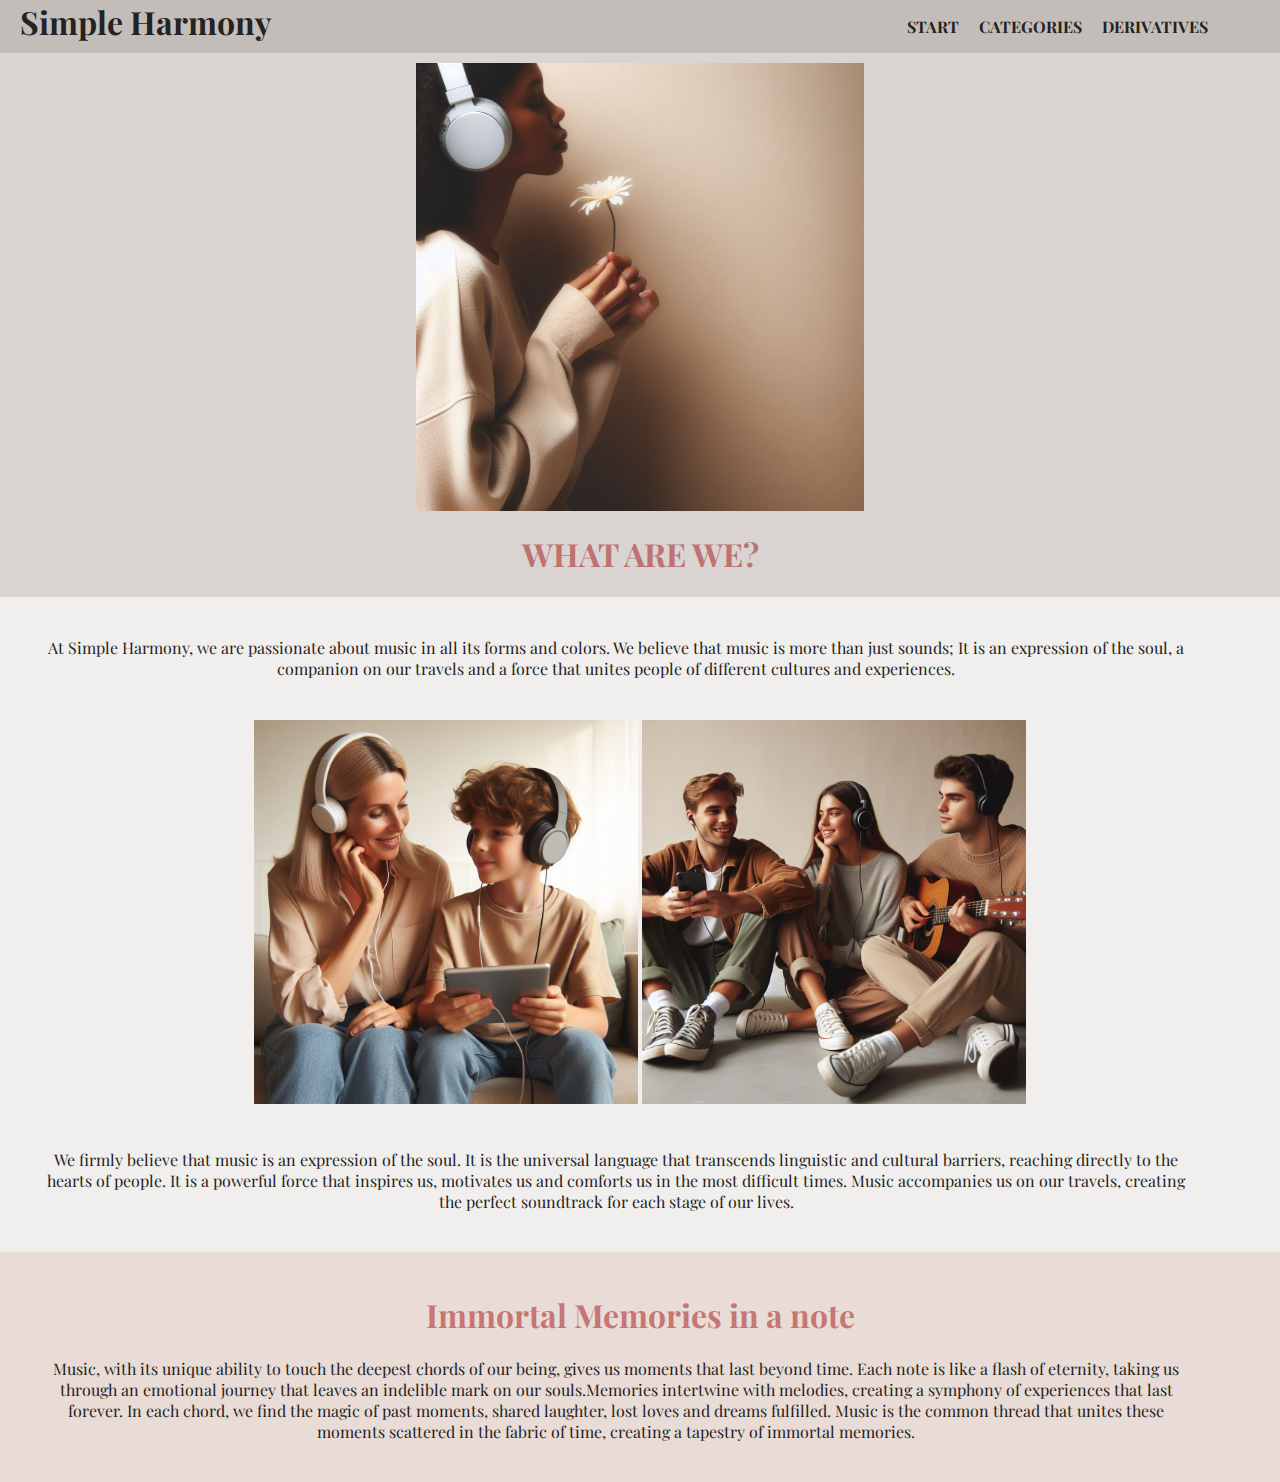
<file: index.html>
<!DOCTYPE html>
<html lang="en">
<head>
    <meta charset="UTF-8">
    <meta name="viewport" content="width=device-width, initial-scale=1.0">
    <title>Simple Harmony</title>
    <link rel="stylesheet" href="index.css">
</head>
<body>
    <header>
        <div id="Homepage">
            <h1>Simple Harmony</h1>
            <ul>
                <li><b><a href="index.html">START</a></b></li>
                <li><b><a href="carrito.html">CATEGORIES</a></b></li>
                <li><b><a href="moda.html">DERIVATIVES</a></b></li>
            </ul>
        </div>
    </header>
    <div class="ContainerImages">
        <img src="./assets/images/FondoMusica.jpg" id="FondoMusica">
    </div>

    <div class="TitleFirst">
        <h1>WHAT ARE WE?</h1>
    </div>

    <div class="ContainerMain">
    <div class="SecondContainer">
        <p>At Simple Harmony, we are passionate about music in all its forms and colors. We believe that music is more than just sounds; It is an expression of the soul, a companion on our travels and a force that unites people of different cultures and experiences.</p>
        <br>
        <div class="SecondImage">
            <img src="./assets/images/ImagenMusicaH.jpg">
            <img src="./assets/images/MusicaImagen.jpg">
        </div>
        <br>
        <p>We firmly believe that music is an expression of the soul. It is the universal language that transcends linguistic and cultural barriers, reaching directly to the hearts of people. It is a powerful force that inspires us, motivates us and comforts us in the most difficult times. Music accompanies us on our travels, creating the perfect soundtrack for each stage of our lives.</p>
    </div>

    <div class="ThirdContainer">
        <h1>Immortal Memories in a note</h1>
        <p>Music, with its unique ability to touch the deepest chords of our being, gives us moments that last beyond time. Each note is like a flash of eternity, taking us through an emotional journey that leaves an indelible mark on our souls.Memories intertwine with melodies, creating a symphony of experiences that last forever. In each chord, we find the magic of past moments, shared laughter, lost loves and dreams fulfilled. Music is the common thread that unites these moments scattered in the fabric of time, creating a tapestry of immortal memories.
        </p>
    </div>

</div>
</body>
</html>
</file>
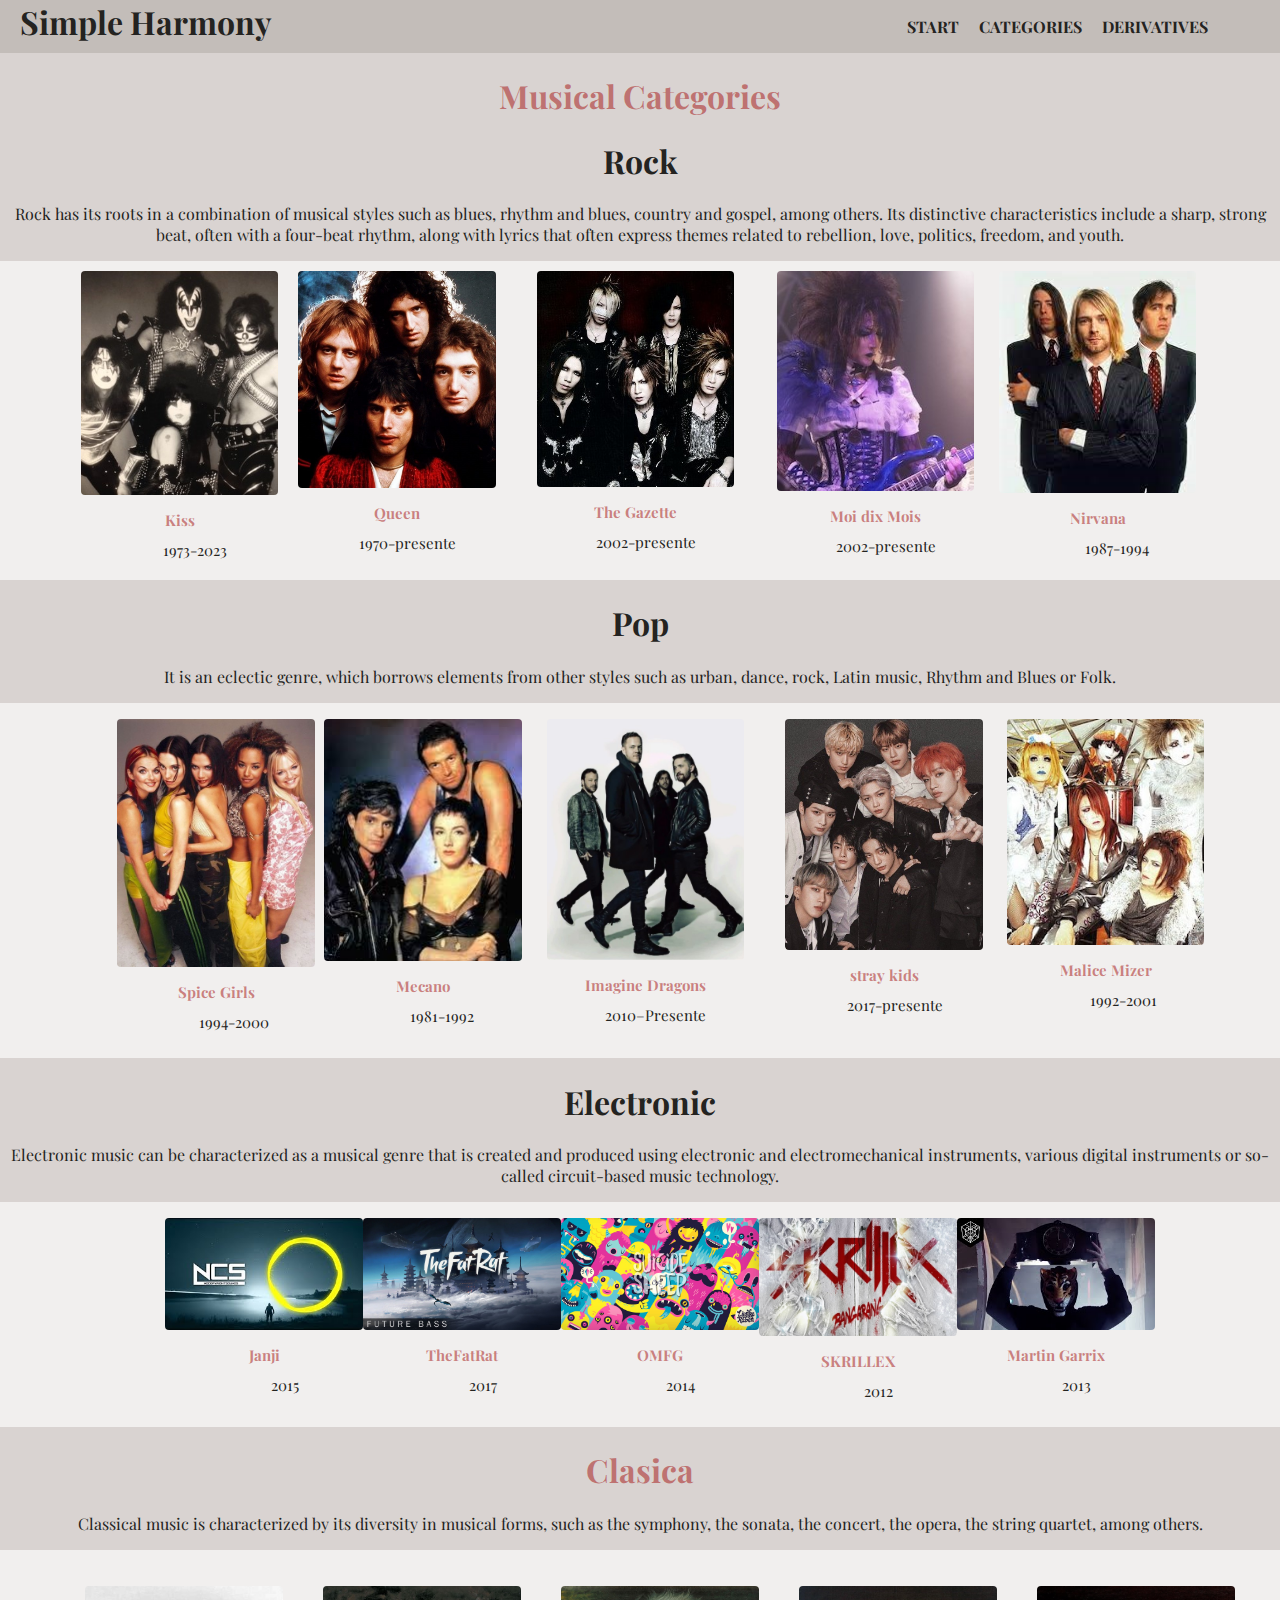
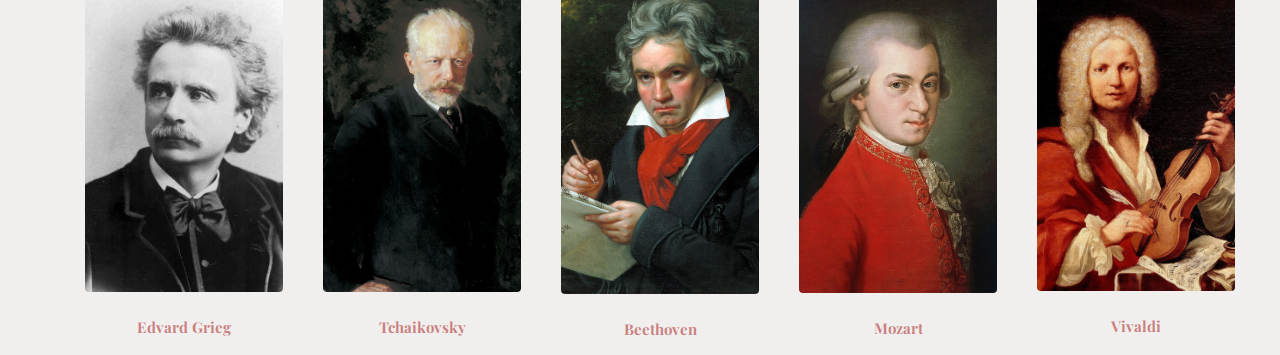
<file: carrito.html>
<!DOCTYPE html>
<html lang="en">
<head>
    <meta charset="UTF-8">
    <meta name="viewport" content="width=device-width, initial-scale=1.0">
    <title>Simple Harmony</title>
    <link rel="stylesheet" href="carrito.css">
</head>
<body>
    <header>
        <div id="Homepage">
            <h1>Simple Harmony</h1>
            <ul>
                <li><b><a href="index.html">START</a></b></li>
                <li><b><a href="carrito.html">CATEGORIES</a></b></li>
                <li><b><a href="moda.html">DERIVATIVES</a></b></li>
            </ul>
        </div>
    </header>

    <div class="TitleKids">
        <h1>Musical Categories</h1>
    </div>

            <h1>Rock</h1>
        <p>Rock has its roots in a combination of musical styles such as blues, rhythm and blues, country and gospel, among others. Its distinctive characteristics include a sharp, strong beat, often with a four-beat rhythm, along with lyrics that often express themes related to rebellion, love, politics, freedom, and youth.</p>

        <div class="MainContainerGirls">
            <ul id="listProductsGirls">
                <li class="FirstProductGirl">
                    <a href="https://www.youtube.com/watch?v=ZhIsAZO5gl0" target="_blank">
                        <img src="./assets/images/Kiss.jpg" alt="Kiss">
                    </a>
                    <br>
                    <b>Kiss</b>
                    <p>1973-2023</p>
                </li>
    
                <li class="SecondProductGirl">
                    <a href="https://www.youtube.com/watch?v=fJ9rUzIMcZQ" target="_blank">
                        <img src="./assets/images/Queen.jpg">
                    </a>
                    <br>
                    <b>Queen</b>
                    <p>1970-presente</p>
                </li>
    
                <li class="ThirdProductGirl">
                    <a href="https://www.youtube.com/watch?v=Yjuh0a1fVgM" target="_blank">
                        <img src="./assets/images/TheGazette.jpg">
                    </a>
                
                <br>
                <b>The Gazette</b>
                <p>	2002-presente</p>
                </li>
    
                <li class="FourthProductGirl">
                    <a href="https://www.youtube.com/watch?v=kP7Jk_Mbb0I" target="_blank">
                <img src="./assets/images/MoiDixMois.jpg"></a>
                <br>
                <b>Moi dix Mois</b>
                <p>2002-presente</p>
                </li>
    
                <li class="FiftyProductGirl">
                    <a href="https://www.youtube.com/watch?v=hTWKbfoikeg" target="_blank">
                <img src="./assets/images/Nirvana.jpg"></a>
                <br>
                <b>Nirvana</b>
                <p>1987-1994</p>
                </li>
        </ul>
    </div>
    

        <h1>Pop</h1>
    <p>It is an eclectic genre, which borrows elements from other styles such as urban, dance, rock, Latin music, Rhythm and Blues or Folk.</p>

    <div class="MainContainerBoys">
        <ul id="listProductsBoys">
            <li class="FirstProductBoy">
                <a href="https://www.youtube.com/watch?v=gJLIiF15wjQ" target="_blank">
                <img src="./assets/images/SpiceGirls.jpg"></a>
                <br>
                <b>Spice Girls</b>
                <p>1994-2000</p>
            </li>

            <li class="SecondProductBoy">
                <a href="https://www.youtube.com/watch?v=OwGG5fX7bxY" target="_blank">
                <img src="./assets/images/Mecano.jpg"></a>
                <br>
                <b>Mecano</b>
                <p>1981-1992</p>
            </li>

            <li class="ThirdProductBoy">
                <a href="https://www.youtube.com/watch?v=hhSA9H9Iaqw" target="_blank">
                <img src="./assets/images/ImagineDragons.jpg"></a>
                <br>
                <b>Imagine Dragons</b>
                <p>2010–Presente</p>
            </li>

            <li class="FourthProductBoy">
                <a href="https://www.youtube.com/watch?v=JqwPCzJnYyY" target="_blank">
                <img src="./assets/images/straykids.jpg"></a>
                <br>
                <b>stray kids</b>
                <p>2017-presente</p>
            </li>

            <li class="FiftyProductBoy">
                <a href="https://www.youtube.com/watch?v=z0pn0M1VIYI" target="_blank">
                <img src="./assets/images/MaliceMizer.jpg"></a>
                <br>
                <b>Malice Mizer</b>
                <p>1992-2001</p>
            </li>
        </ul>
    </div>

        <h1>Electronic</h1>
    <p>Electronic music can be characterized as a musical genre that is created and produced using electronic and electromechanical instruments, various digital instruments or so-called circuit-based music technology.</p>

    <div class="MainContainerFemenine">
        <ul id="listProductsFemenine">
            <li class="FirstProductFemenine">
                <a href="https://www.youtube.com/watch?v=3nQNiWdeH2Q" target="_blank">
                <img src="./assets/images/HeroesTonight.jpg"></a>
                <br>
                <b>Janji</b>
                <p>2015</p>
            </li>

            <li class="SecondProductFemenine">
                <a href="https://www.youtube.com/watch?v=cMg8KaMdDYo" target="_blank">
                <img src="./assets/images/FlyAway.jpg"></a>
                <br>
                <b>TheFatRat</b>
                <p>2017</p>
            </li>

            <li class="ThirdProductFemenine">
                <a href="https://www.youtube.com/watch?v=ih2xubMaZWI&t=134s" target="_blank">
                <img src="./assets/images/Hello.jpg"></a>
                <br>
                <b>OMFG</b>
                <p>2014</p>
            </li>

            <li class="FourthProductFemenine">
                <a href="https://www.youtube.com/watch?v=YJVmu6yttiw" target="_blank">
                <img src="./assets/images/Bangarang.jpg"></a>
                <br>
                <b>SKRILLEX</b>
                <p>2012</p>
            </li>

            <li class="FiftyProductFemenine">
                <a href="https://www.youtube.com/watch?v=gCYcHz2k5x0" target="_blank">
                <img src="./assets/images/Animals.jpg"></a>
                <br>
                <b>Martin Garrix</b>
                <p>2013</p>
            </li>
        </ul>
       </div> 

       <div class="TitleContainerMasculine">
        <h1>Clasica</h1>
        <p>Classical music is characterized by its diversity in musical forms, such as the symphony, the sonata, the concert, the opera, the string quartet, among others.</p>
    </div>

    <div class="MainContainerMasculine">
        <ul id="listProductsMasculine">
            <li class="FirstProductMasculine">
                <a href="https://www.youtube.com/watch?v=-rh8gMvzPw0" target="_blank">
                <img src="./assets/images/EdvardGrieg.jpg"></a>
                <br>
                <b>Edvard Grieg</b>
            </li>

            <li class="SecondProductMasculine">
                <a href="https://www.youtube.com/watch?v=9cNQFB0TDfY" target="_blank">
                <img src="./assets/images/Tchaikovsky.jpg"></a>
                <br>
                <b>Tchaikovsky</b>
            </li>

            <li class="ThirdProductMasculine">
                <a href="https://www.youtube.com/watch?v=4Tr0otuiQuU" target="_blank">
                <img src="./assets/images/Beethoven.jpg"></a>
                <br>
                <b>Beethoven</b>
            </li>

            <li class="FourthProductMasculine">
                <a href="https://www.youtube.com/watch?v=9E6b3swbnWg" target="_blank">
                <img src="./assets/images/Mozart.jpg"></a>
                <br>
                <b>Mozart</b>
            </li>

            <li class="FiftyProductMasculine">
                <a href="https://www.youtube.com/watch?v=ZPdk5GaIDjo" target="_blank">
                <img src="./assets/images/Vivaldi.jpg"></a>
                <br>
                <b>Vivaldi</b>
            </li>
        </ul>
       </div> 

</body>
</html>
</file>
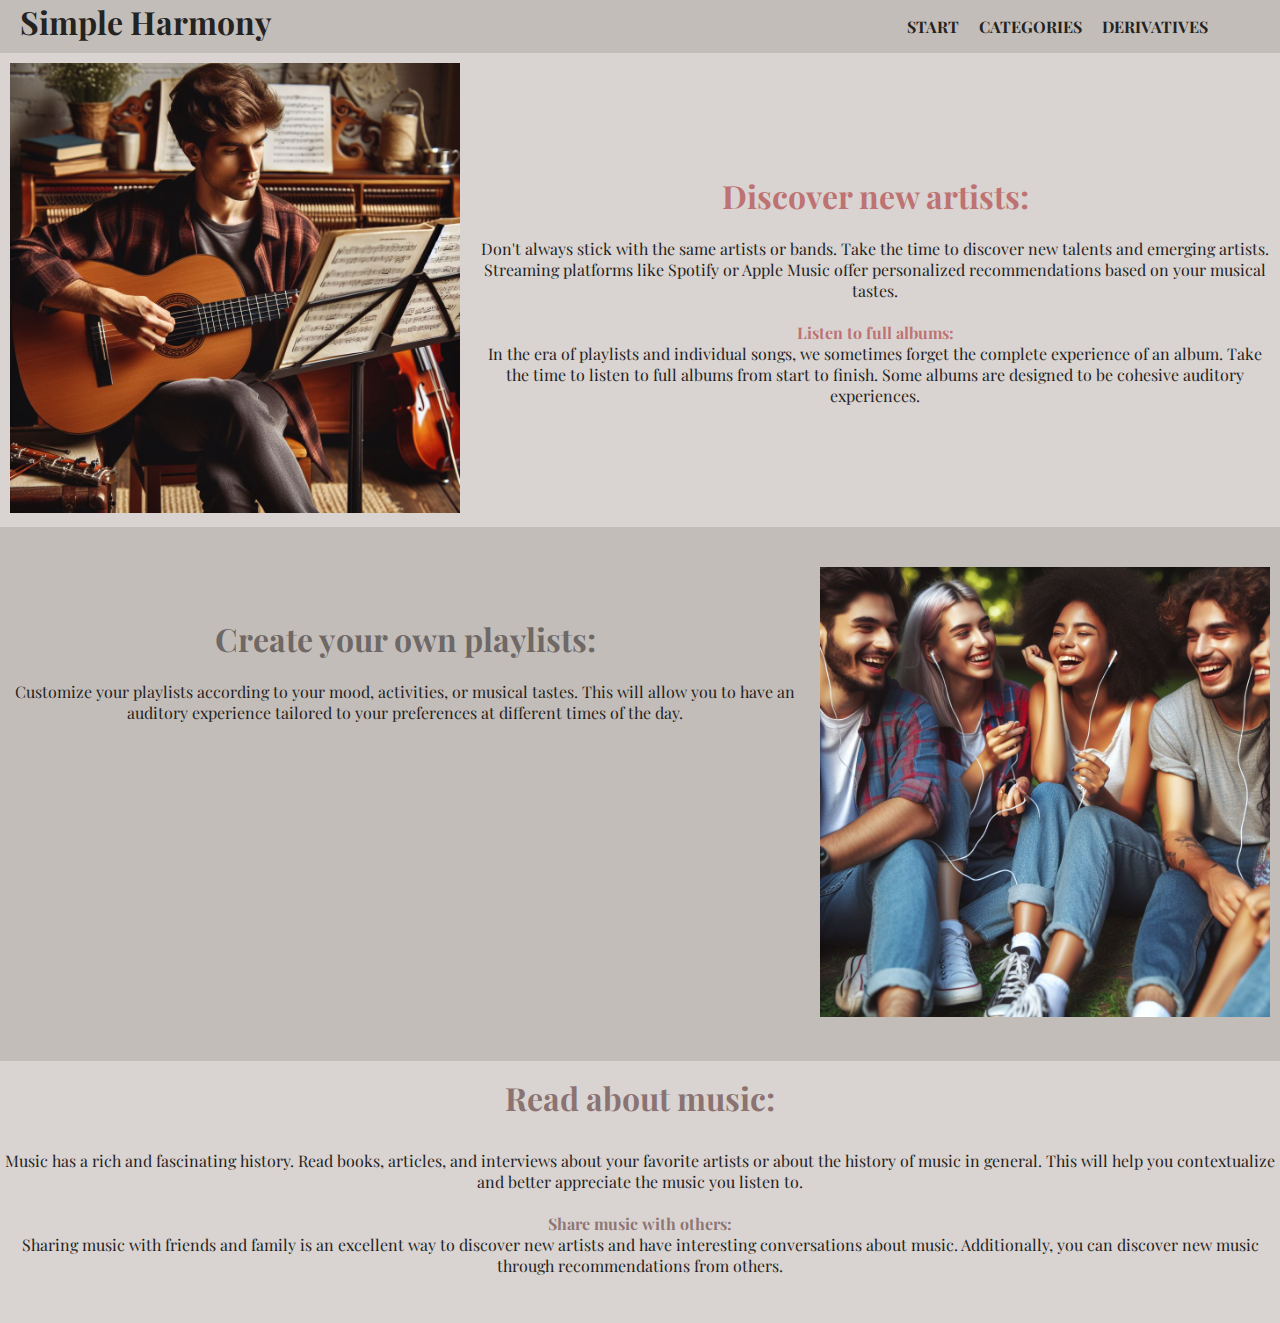
<file: moda.html>
<!DOCTYPE html>
<html lang="en">
<head>
    <meta charset="UTF-8">
    <meta name="viewport" content="width=device-width, initial-scale=1.0">
    <title>Simple Harmony</title>
    <link rel="stylesheet" href="moda.css">
</head>
<body>
    <header>
        <div id="Homepage">
            <h1>Simple Harmony</h1>
                <ul>
                    <li><b><a href="index.html">START</a></b></li>
                    <li><b><a href="carrito.html">CATEGORIES</a></b></li>
                    <li><b><a href="moda.html">DERIVATIVES</a></b></li>
                </ul>
        </div>
    </header>
    <div class="FatherContainer">
        
        <div class="ContainerImages">
            <img src="./assets/images/img2.jpg" id="imageMain">
        </div>

    <div class="MainText">
        <h1>Discover new artists:</h1>
        <br>
        <p>Don't always stick with the same artists or bands. Take the time to discover new talents and emerging artists. Streaming platforms like Spotify or Apple Music offer personalized recommendations based on your musical tastes.</p>
        <br>
        <b>Listen to full albums:</b>
        <p>In the era of playlists and individual songs, we sometimes forget the complete experience of an album. Take the time to listen to full albums from start to finish. Some albums are designed to be cohesive auditory experiences.</p>
      </div>
    </div>

    <div class="SecondaryContainer">
    <div class="SecondText">
        <h1>Create your own playlists:</h1>
        <br>
        <p>Customize your playlists according to your mood, activities, or musical tastes. This will allow you to have an auditory experience tailored to your preferences at different times of the day.</p>
        </div>

    <div class="SecondContainerImage">
        <img src="./assets/images/img1.jpg" id="imageSecond">
        </div>
</div>

    <div class="TextContainer">
        <h1>Read about music:</h1>
    <br>
    <p>Music has a rich and fascinating history. Read books, articles, and interviews about your favorite artists or about the history of music in general. This will help you contextualize and better appreciate the music you listen to.</p>
    <br>
    <b>Share music with others:</b>
    <p>Sharing music with friends and family is an excellent way to discover new artists and have interesting conversations about music. Additionally, you can discover new music through recommendations from others.</p>
    <br>
    <br>
        </div>
    </div>
</body>
</html>
</file>
<file: index.css>
@import url('https://fonts.googleapis.com/css2?family=Playfair+Display&display=swap');
@import url('https://fonts.googleapis.com/css2?family=Playfair+Display:wght@400;800&display=swap');

body {
    font-family: 'Playfair Display', serif;
    text-align: center;
    width: 100%;
    background-color: #d9d3d1;
    color: #242321;
    margin: auto;
  }

#Homepage{
    display: flex;
    width: 100%;
    background-color: #c3bdb9;
}
#Homepage h1 {
    margin: 0 20px; /* Eliminé el margen superior e inferior del h1 para que se vea mejor */
}

#Homepage ul {
    list-style: none;
    display: flex;
    justify-content: flex-end; /* Alinea los elementos de la lista a la derecha */
    width: 70%;
}

#Homepage ul li {
    margin-right: 20px; /* Añadí un margen entre los elementos de la lista para separarlos */
}

#Homepage a {
    text-decoration: none;
    color: #242321;
}

#Homepage a:hover {
    color: #46433e;
}

#Homepage .icon img {
    width: 20px; /* Ajusta el tamaño de la imagen del carrito según tus necesidades */
}

.ContainerImages {
    width: 100%;
    margin: 10px auto; /* auto en los lados izquierdo y derecho */
    display: flex;
    justify-content: center;
    align-items: center;
}


.ContainerImages img {
    width: 35%; /* Para hacer que la imagen ocupe todo el espacio horizontal del contenedor */
    display: block; /* Elimina el espacio extra que podría aparecer debajo de la imagen */
    justify-content: center;
    align-items: center;
}

.TitleFirst{
    color: rgba(164, 18, 18, 0.525);
    width: 100%;
}
.TitleFirst img{
    width: 20px;
    margin: 0 10px;
}

.SecondContainer {
    background-color: #f1efee;
    width: 100%;
    justify-content: center;
    margin: 0;
    padding: 20px 0;
}

.SecondImage img {
    width: 30%;
}

.SecondContainer p {
    margin: 0;
    flex-direction: column;
    width: 90%;
    justify-content: center;
    align-items: center;
    margin: 20px 40px;
}

.ThirdContainer {
   background-color: rgba(255, 230, 217, 0.429);
    width: 100%;
    justify-content: center;
    margin: 0;
    padding: 20px 0;
}
.ThirdContainer h1{
    color: rgba(164, 18, 18, 0.525);
}
.ThirdContainer h1 img{
    width: 20px;
    margin: 10px;
}
.ThirdContainer img {
    width: 30%;
    margin: 10px;
}

.ThirdContainer p {
    margin: 0;
    flex-direction: column;
    width: 90%;
    justify-content: center;
    align-items: center;
    margin: 20px 40px;
}
</file>
<file: carrito.css>
@import url('https://fonts.googleapis.com/css2?family=Playfair+Display&display=swap');
@import url('https://fonts.googleapis.com/css2?family=Playfair+Display:wght@400;800&display=swap');

body {
    font-family: 'Playfair Display', serif;
    text-align: center;
    width: 100%;
    background-color: #d9d3d1;
    color: #242321;
    margin: auto;
  }

#Homepage{
    display: flex;
    width: 100%;
    background-color: #c3bdb9;
}
#Homepage h1 {
    margin: 0 20px; /* Eliminé el margen superior e inferior del h1 para que se vea mejor */
}

#Homepage ul {
    list-style: none;
    display: flex;
    justify-content: flex-end; /* Alinea los elementos de la lista a la derecha */
    width: 70%;
}

#Homepage ul li {
    margin-right: 20px; /* Añadí un margen entre los elementos de la lista para separarlos */
}

#Homepage a {
    text-decoration: none;
    color: #242321;
}

#Homepage a:hover {
    color: #46433e;
}

#Homepage .icon img {
    width: 20px; /* Ajusta el tamaño de la imagen del carrito según tus necesidades */
}

.TitleKids{
    width: 100%;
}

.TitleKids h1{
    color: rgba(164, 18, 18, 0.525);
    width: 100%;
}

.TitleKids img{
    width: 20px;
    margin: 10px;
}

.ContainerImagesGirls {
    width: 100%; 
    margin: 10px 0;
}

.ContainerImagesGirls img {
    width: 50vh; 
    margin: 10px 0;
}

.TitleGirls{
    display: flex;
    background-color: #f1efee;
    color: rgba(164, 18, 18, 0.525);
    width: 100%;
    justify-content: center;
    margin: 0;
}

.MainContainerGirls {
    display: flex;
    background-color: rgb(241, 239, 238);
    width: 100%;
    justify-content: center;
    margin: 0;
}
#listProductsGirls {
    display: flex;
    background-color: rgb(241, 239, 238);
    width: 100%;
    justify-content: center;
    margin: 0;
    padding: 10px 0;
}
.FirstProductGirl {
    background-color: #f1efee;
}

.FirstProductGirl img:hover {
    transform: scale(1.5); /* Cambia el valor según la escala que desees */
    transition: transform 0.3s ease; /* Agrega una transición suave */
}

.FirstProductGirl img {
    max-width: 22vh;
    border-radius: 4px;
    margin-bottom: 10px;
    transition: transform 0.3s ease; /* Agrega la misma transición a la imagen sin hover */
}

.FirstProductGirl b {
    margin: 10px auto;
    font-size: 15px;
    color: rgba(164, 18, 18, 0.525);
    font-family: 'Playfair Display', serif;
}
.FirstProductGirl p {
    margin: 10px 65px;
    font-size: 15px;
    color: #242321;
    font-family: 'Playfair Display', serif;
    width: 50%;
}
.FirstProductGirl Button {
    margin: 10px 50px;
    font-size: 12px;
    color: #242321;
    font-family: 'Playfair Display', serif;
    width: 50%;
}
.FirstProductGirl button{
    border-radius: 10px;
    background-color: rgba(175, 102, 102, 0.234);
    padding: 10px;
    border: rgba(175, 102, 102, 0.234);
}

.FirstProductGirl button:hover{
    background-color: rgba(89, 24, 24, 0.234);
}

.SecondProductGirl {
    background-color: #f1efee;
}

.SecondProductGirl img:hover {
    transform: scale(1.5); /* Cambia el valor según la escala que desees */
    transition: transform 0.3s ease; /* Agrega una transición suave */
}

.SecondProductGirl img {
    max-width: 22vh;
    border-radius: 4px;
    margin-bottom: 10px;
    transition: transform 0.3s ease; /* Agrega la misma transición a la imagen sin hover */
}

.SecondProductGirl b {
    margin: 10px auto;
    font-size: 15px;
    color: rgba(164, 18, 18, 0.525);
    font-family: 'Playfair Display', serif;
}
.SecondProductGirl p {
    margin: 10px 70px;
    font-size: 15px;
    color: #242321;
    font-family: 'Playfair Display', serif;
    width: 50%;
}
.SecondProductGirl Button {
    margin: 10px 50px;
    font-size: 12px;
    color: #242321;
    font-family: 'Playfair Display', serif;
    width: 50%;
}
.SecondProductGirl button{
    border-radius: 10px;
    background-color: rgba(175, 102, 102, 0.234);
    padding: 10px;
    border: rgba(175, 102, 102, 0.234);
}

.SecondProductGirl button:hover{
    background-color: rgba(89, 24, 24, 0.234);
}
      
.ThirdProductGirl {
    background-color: #f1efee;
}

.ThirdProductGirl img:hover {
    transform: scale(1.5); /* Cambia el valor según la escala que desees */
    transition: transform 0.3s ease; /* Agrega una transición suave */
}

.ThirdProductGirl img {
    max-width: 22vh;
    border-radius: 4px;
    margin-bottom: 10px;
    transition: transform 0.3s ease; /* Agrega la misma transición a la imagen sin hover */
}

.ThirdProductGirl b {
    margin: 10px auto;
    font-size: 15px;
    color: rgba(164, 18, 18, 0.525);
    font-family: 'Playfair Display', serif;
}
.ThirdProductGirl p {
    margin: 10px 70px;
    font-size: 15px;
    color: #242321;
    font-family: 'Playfair Display', serif;
    width: 50%;
}
.ThirdProductGirl Button {
    margin: 10px 50px;
    font-size: 12px;
    color: #242321;
    font-family: 'Playfair Display', serif;
    width: 50%;
}
.ThirdProductGirl button{
    border-radius: 10px;
    background-color: rgba(175, 102, 102, 0.234);
    padding: 10px;
    border: rgba(175, 102, 102, 0.234);
}

.ThirdProductGirl button:hover{
    background-color: rgba(89, 24, 24, 0.234);
}

.FourthProductGirl {
    background-color: #f1efee;
}

.FourthProductGirl img:hover {
    transform: scale(1.5); /* Cambia el valor según la escala que desees */
    transition: transform 0.3s ease; /* Agrega una transición suave */
}

.FourthProductGirl img {
    max-width: 22vh;
    border-radius: 4px;
    margin-bottom: 10px;
    transition: transform 0.3s ease; /* Agrega la misma transición a la imagen sin hover */
}

.FourthProductGirl b {
    margin: 10px auto;
    font-size: 15px;
    color: rgba(164, 18, 18, 0.525);
    font-family: 'Playfair Display', serif;
}
.FourthProductGirl p {
    margin: 10px 70px;
    font-size: 15px;
    color: #242321;
    font-family: 'Playfair Display', serif;
    width: 50%;
}
.FourthProductGirl Button {
    margin: 10px 50px;
    font-size: 12px;
    color: #242321;
    font-family: 'Playfair Display', serif;
    width: 55%;
}
.FourthProductGirl button{
    border-radius: 10px;
    background-color: rgba(175, 102, 102, 0.234);
    padding: 10px;
    border: rgba(175, 102, 102, 0.234);
}
.FourthProductGirl button:hover{
    background-color: rgba(89, 24, 24, 0.234);
}

.FiftyProductGirl {
    background-color: #f1efee;
}

.FiftyProductGirl img:hover {
    transform: scale(1.5); /* Cambia el valor según la escala que desees */
    transition: transform 0.3s ease; /* Agrega una transición suave */
}

.FiftyProductGirl img {
    max-width: 22vh;
    border-radius: 4px;
    margin-bottom: 10px;
    transition: transform 0.3s ease; /* Agrega la misma transición a la imagen sin hover */
}

.FiftyProductGirl b {
    font-size: 15px;
    color: rgba(164, 18, 18, 0.525);
    font-family: 'Playfair Display', serif;
}
.FiftyProductGirl p {
    margin: 10px 70px;
    font-size: 15px;
    color: #242321;
    font-family: 'Playfair Display', serif;
    width: 50%;
}
.FiftyProductGirl Button {
    margin: 10px 50px;
    font-size: 12px;
    color: #242321;
    font-family: 'Playfair Display', serif;
    width: 50%;
}
.FiftyProductGirl button{
    border-radius: 10px;
    background-color: rgba(175, 102, 102, 0.234);
    padding: 10px;
    border: rgba(175, 102, 102, 0.234);
}

.FiftyProductGirl button:hover{
    background-color: rgba(89, 24, 24, 0.234);
}


.TitleBoys{
    display: flex;
    background-color: #f1efee;
    color: rgba(164, 18, 18, 0.525);
    width: 100%;
    justify-content: center;
    margin: auto;
}

.MainContainerBoys {
    display: flex;
    background-color: rgb(241, 239, 238);
    width: 100%;
    justify-content: center;
    margin: 0;
}

#listProductsBoys {
    display: flex;
    background-color: rgb(241, 239, 238);
    width: 100%;
    justify-content: center;

}
.FirstProductBoy {
    background-color: #f1efee;
}

.FirstProductBoy img:hover {
    transform: scale(1.5); /* Cambia el valor según la escala que desees */
    transition: transform 0.3s ease; /* Agrega una transición suave */
}

.FirstProductBoy img {
    max-width: 22vh;
    border-radius: 4px;
    margin-bottom: 10px;
    transition: transform 0.3s ease; /* Agrega la misma transición a la imagen sin hover */
}

.FirstProductBoy b {
    margin: 10px auto;
    font-size: 15px;
    color: rgba(164, 18, 18, 0.525);
    font-family: 'Playfair Display', serif;
}
.FirstProductBoy p {
    margin: 10px 70px;
    font-size: 15px;
    color: #242321;
    font-family: 'Playfair Display', serif;
    width: 50%;
}
.FirstProductBoy Button {
    margin: 10px 50px;
    font-size: 12px;
    color: #242321;
    font-family: 'Playfair Display', serif;
    width: 50%;
}
.FirstProductBoy button{
    border-radius: 10px;
    background-color: rgba(175, 102, 102, 0.234);
    padding: 10px;
    border: rgba(175, 102, 102, 0.234);
}

.FirstProductBoy button:hover{
    background-color: rgba(89, 24, 24, 0.234);
}

.SecondProductBoy {
    background-color: #f1efee;
}

.SecondProductBoy img:hover {
    transform: scale(1.5); /* Cambia el valor según la escala que desees */
    transition: transform 0.3s ease; /* Agrega una transición suave */
}

.SecondProductBoy img {
    max-width: 22vh;
    border-radius: 4px;
    margin-bottom: 10px;
    transition: transform 0.3s ease; /* Agrega la misma transición a la imagen sin hover */
}

.SecondProductBoy b {
    margin: 10px auto;
    font-size: 15px;
    color: rgba(164, 18, 18, 0.525);
    font-family: 'Playfair Display', serif;
}
.SecondProductBoy p {
    margin: 10px 70px;
    font-size: 15px;
    color: #242321;
    font-family: 'Playfair Display', serif;
    width: 50%;
}
.SecondProductBoy Button {
    margin: 10px 50px;
    font-size: 12px;
    color: #242321;
    font-family: 'Playfair Display', serif;
    width: 50%;
}
.SecondProductBoy button{
    border-radius: 10px;
    background-color: rgba(175, 102, 102, 0.234);
    padding: 10px;
    border: rgba(175, 102, 102, 0.234);
}

.SecondProductBoy button:hover{
    background-color: rgba(89, 24, 24, 0.234);
}
      
.ThirdProductBoy {
    background-color: #f1efee;
}

.ThirdProductBoy img:hover {
    transform: scale(1.5); /* Cambia el valor según la escala que desees */
    transition: transform 0.3s ease; /* Agrega una transición suave */
}

.ThirdProductBoy img {
    max-width: 22vh;
    border-radius: 4px;
    margin-bottom: 10px;
    transition: transform 0.3s ease; /* Agrega la misma transición a la imagen sin hover */
}

.ThirdProductBoy b {
    margin: 10px auto;
    font-size: 15px;
    color: rgba(164, 18, 18, 0.525);
    font-family: 'Playfair Display', serif;
}
.ThirdProductBoy p {
    margin: 10px 70px;
    font-size: 15px;
    color: #242321;
    font-family: 'Playfair Display', serif;
    width: 50%;
}

.ThirdProductBoy Button {
    margin: 10px 50px;
    font-size: 12px;
    color: #242321;
    font-family: 'Playfair Display', serif;
    width: 50%;
}
.ThirdProductBoy button{
    border-radius: 10px;
    background-color: rgba(175, 102, 102, 0.234);
    padding: 10px;
    border: rgba(175, 102, 102, 0.234);
}

.ThirdProductBoy button:hover{
    background-color: rgba(89, 24, 24, 0.234);
}

.FourthProductBoy {
    background-color: #f1efee;
}

.FourthProductBoy img:hover {
    transform: scale(1.5); /* Cambia el valor según la escala que desees */
    transition: transform 0.3s ease; /* Agrega una transición suave */
}

.FourthProductBoy img {
    max-width: 22vh;
    border-radius: 4px;
    margin-bottom: 10px;
    transition: transform 0.3s ease; /* Agrega la misma transición a la imagen sin hover */
}

.FourthProductBoy b {
    margin: 10px auto;
    font-size: 15px;
    color: rgba(164, 18, 18, 0.525);
    font-family: 'Playfair Display', serif;
}
.FourthProductBoy p {
    margin: 10px 70px;
    font-size: 15px;
    color: #242321;
    font-family: 'Playfair Display', serif;
    width: 50%;
}
.FourthProductBoy Button {
    margin: 10px 50px;
    font-size: 12px;
    color: #242321;
    font-family: 'Playfair Display', serif;
    width: 55%;
}
.FourthProductBoy button{
    border-radius: 10px;
    background-color: rgba(175, 102, 102, 0.234);
    padding: 10px;
    border: rgba(175, 102, 102, 0.234);
}
.FourthProductBoy button:hover{
    background-color: rgba(89, 24, 24, 0.234);
}

.FiftyProductBoy {
    background-color: #f1efee;
}

.FiftyProductBoy img:hover {
    transform: scale(1.5); /* Cambia el valor según la escala que desees */
    transition: transform 0.3s ease; /* Agrega una transición suave */
}

.FiftyProductBoy img {
    max-width: 22vh;
    border-radius: 4px;
    margin-bottom: 10px;
    transition: transform 0.3s ease; /* Agrega la misma transición a la imagen sin hover */
}

.FiftyProductBoy b {
    font-size: 15px;
    color: rgba(164, 18, 18, 0.525);
    font-family: 'Playfair Display', serif;
}
.FiftyProductBoy p {
    margin: 10px 70px;
    font-size: 15px;
    color: #242321;
    font-family: 'Playfair Display', serif;
    width: 50%;
}
.FiftyProductBoy Button {
    margin: 10px 50px;
    font-size: 12px;
    color: #242321;
    font-family: 'Playfair Display', serif;
    width: 50%;
}
.FiftyProductBoy button{
    border-radius: 10px;
    background-color: rgba(175, 102, 102, 0.234);
    padding: 10px;
    border: rgba(175, 102, 102, 0.234);
}

.FiftyProductBoy button:hover{
    background-color: rgba(89, 24, 24, 0.234);
}


.TitleContainerFemenine h1{
    color: rgba(164, 18, 18, 0.525);
    width: 100%;
}
.TitleContainerFemenine img{
    width: 20px;
    margin: 10px;
}
.ContainerImagesFemenine {
width: 100%; 
margin: 10px 0;
}
.ContainerImagesFemenine img{
    width: 50vh; 
    margin: 10px 0;
    }

.MainContainerFemenine {
    display: flex;
    background-color: rgb(241, 239, 238);
    width: 100%;
    justify-content: center;
    margin: 0;
}
#listProductsFemenine {
    display: flex;
    background-color: rgb(241, 239, 238);
    width: 100%;
    justify-content: center;
}
.FirstProductFemenine {
    background-color: #f1efee;
}

.FirstProductFemenine img:hover {
    transform: scale(1.5); /* Cambia el valor según la escala que desees */
    transition: transform 0.3s ease; /* Agrega una transición suave */
}

.FirstProductFemenine img {
    max-width: 22vh;
    border-radius: 4px;
    margin-bottom: 10px;
    transition: transform 0.3s ease; /* Agrega la misma transición a la imagen sin hover */
}

.FirstProductFemenine b {
    margin: 10px auto;
    font-size: 15px;
    color: rgba(164, 18, 18, 0.525);
    font-family: 'Playfair Display', serif;
}
.FirstProductFemenine p {
    margin: 10px 70px;
    font-size: 15px;
    color: #242321;
    font-family: 'Playfair Display', serif;
    width: 50%;
}
.FirstProductFemenine Button {
    margin: 10px 50px;
    font-size: 12px;
    color: #242321;
    font-family: 'Playfair Display', serif;
    width: 50%;
}
.FirstProductFemenine button{
    border-radius: 10px;
    background-color: rgba(175, 102, 102, 0.234);
    padding: 10px;
    border: rgba(175, 102, 102, 0.234);
}

.FirstProductFemenine button:hover{
    background-color: rgba(89, 24, 24, 0.234);
}

.SecondProductFemenine {
    background-color: #f1efee;
}

.SecondProductFemenine img:hover {
    transform: scale(1.5); /* Cambia el valor según la escala que desees */
    transition: transform 0.3s ease; /* Agrega una transición suave */
}

.SecondProductFemenine img {
    max-width: 22vh;
    border-radius: 4px;
    margin-bottom: 10px;
    transition: transform 0.3s ease; /* Agrega la misma transición a la imagen sin hover */
}

.SecondProductFemenine b {
    margin: 10px auto;
    font-size: 15px;
    color: rgba(164, 18, 18, 0.525);
    font-family: 'Playfair Display', serif;
}
.SecondProductFemenine p {
    margin: 10px 70px;
    font-size: 15px;
    color: #242321;
    font-family: 'Playfair Display', serif;
    width: 50%;
}
.SecondProductFemenine Button {
    margin: 10px 50px;
    font-size: 12px;
    color: #242321;
    font-family: 'Playfair Display', serif;
    width: 55%;
}
.SecondProductFemenine button{
    border-radius: 10px;
    background-color: rgba(175, 102, 102, 0.234);
    padding: 10px;
    border: rgba(175, 102, 102, 0.234);
}

.SecondProductFemenine button:hover{
    background-color: rgba(89, 24, 24, 0.234);
}
      
.ThirdProductFemenine {
    background-color: #f1efee;
}

.ThirdProductFemenine img:hover {
    transform: scale(1.5); /* Cambia el valor según la escala que desees */
    transition: transform 0.3s ease; /* Agrega una transición suave */
}

.ThirdProductFemenine img {
    max-width: 22vh;
    border-radius: 4px;
    margin-bottom: 10px;
    transition: transform 0.3s ease; /* Agrega la misma transición a la imagen sin hover */
}

.ThirdProductFemenine b {
    margin: 10px auto;
    font-size: 15px;
    color: rgba(164, 18, 18, 0.525);
    font-family: 'Playfair Display', serif;
}
.ThirdProductFemenine p {
    margin: 10px 70px;
    font-size: 15px;
    color: #242321;
    font-family: 'Playfair Display', serif;
    width: 50%;
}

.ThirdProductFemenine Button {
    margin: 10px 50px;
    font-size: 12px;
    color: #242321;
    font-family: 'Playfair Display', serif;
    width: 50%;
}
.ThirdProductFemenine button{
    border-radius: 10px;
    background-color: rgba(175, 102, 102, 0.234);
    padding: 10px;
    border: rgba(175, 102, 102, 0.234);
}

.ThirdProductFemenine button:hover{
    background-color: rgba(89, 24, 24, 0.234);
}

.FourthProductFemenine {
    background-color: #f1efee;
}

.FourthProductFemenine img:hover {
    transform: scale(1.5); /* Cambia el valor según la escala que desees */
    transition: transform 0.3s ease; /* Agrega una transición suave */
}

.FourthProductFemenine img {
    max-width: 22vh;
    border-radius: 4px;
    margin-bottom: 10px;
    transition: transform 0.3s ease; /* Agrega la misma transición a la imagen sin hover */
}

.FourthProductFemenine b {
    margin: 10px auto;
    font-size: 15px;
    color: rgba(164, 18, 18, 0.525);
    font-family: 'Playfair Display', serif;
}
.FourthProductFemenine p {
    margin: 10px 70px;
    font-size: 15px;
    color: #242321;
    font-family: 'Playfair Display', serif;
    width: 50%;
}
.FourthProductFemenine Button {
    margin: 10px 50px;
    font-size: 12px;
    color: #242321;
    font-family: 'Playfair Display', serif;
    width: 50%;
}
.FourthProductFemenine button{
    border-radius: 10px;
    background-color: rgba(175, 102, 102, 0.234);
    padding: 10px;
    border: rgba(175, 102, 102, 0.234);
}
.FourthProductFemenine button:hover{
    background-color: rgba(89, 24, 24, 0.234);
}

.FiftyProductFemenine {
    background-color: #f1efee;
}

.FiftyProductFemenine img:hover {
    transform: scale(1.5); /* Cambia el valor según la escala que desees */
    transition: transform 0.3s ease; /* Agrega una transición suave */
}

.FiftyProductFemenine img {
    max-width: 22vh;
    border-radius: 4px;
    margin-bottom: 10px;
    transition: transform 0.3s ease; /* Agrega la misma transición a la imagen sin hover */
}

.FiftyProductFemenine b {
    font-size: 15px;
    color: rgba(164, 18, 18, 0.525);
    font-family: 'Playfair Display', serif;
}
.FiftyProductFemenine p {
    margin: 10px 70px;
    font-size: 15px;
    color: #242321;
    font-family: 'Playfair Display', serif;
    width: 50%;
}
.FiftyProductFemenine Button {
    margin: 10px 50px;
    font-size: 12px;
    color: #242321;
    font-family: 'Playfair Display', serif;
    width: 55%;
}
.FiftyProductFemenine button{
    border-radius: 10px;
    background-color: rgba(175, 102, 102, 0.234);
    padding: 10px;
    border: rgba(175, 102, 102, 0.234);
}

.FiftyProductFemenine button:hover{
    background-color: rgba(89, 24, 24, 0.234);
}


.TitleContainerMasculine h1{
    color: rgba(164, 18, 18, 0.525);
    width: 100%;
}
.TitleContainerMasculine img{
    width: 20px;
    margin: 10px;
}
.ContainerImagesMasculine {
width: 100%; 
margin: 10px 0;
}
.ContainerImagesMasculine img{
    width: 50vh; 
    margin: 10px 0;
    }

.MainContainerMasculine {
    display: flex;
    background-color: rgb(241, 239, 238);
    width: 100%;
    justify-content: center;
    margin: 0;
}
#listProductsMasculine {
    display: flex;
    background-color: rgb(241, 239, 238);
    width: 100%;
    justify-content: center;

}
.FirstProductMasculine {
    background-color: #f1efee;
}

.FirstProductMasculine img:hover {
    transform: scale(1.5); /* Cambia el valor según la escala que desees */
    transition: transform 0.3s ease; /* Agrega una transición suave */
}

.FirstProductMasculine img {
    max-width: 22vh;
    border-radius: 4px;
    margin-bottom: 10px;
    transition: transform 0.3s ease; /* Agrega la misma transición a la imagen sin hover */
    margin: 20px;
}

.FirstProductMasculine b {
    margin: 10px auto;
    font-size: 15px;
    color: rgba(164, 18, 18, 0.525);
    font-family: 'Playfair Display', serif;
}
.FirstProductMasculine p {
    margin: 10px 50px;
    font-size: 15px;
    color: #242321;
    font-family: 'Playfair Display', serif;
    width: 50%;
}
.FirstProductMasculine Button {
    margin: 10px 25px;
    font-size: 12px;
    color: #242321;
    font-family: 'Playfair Display', serif;
    width: 55%;
}
.FirstProductMasculine button{
    border-radius: 10px;
    background-color: rgba(175, 102, 102, 0.234);
    padding: 10px;
    border: rgba(175, 102, 102, 0.234);
}

.FirstProductMasculine button:hover{
    background-color: rgba(89, 24, 24, 0.234);
}

.SecondProductMasculine {
    background-color: #f1efee;
}

.SecondProductMasculine img:hover {
    transform: scale(1.5); /* Cambia el valor según la escala que desees */
    transition: transform 0.3s ease; /* Agrega una transición suave */
}

.SecondProductMasculine img {
    max-width: 22vh;
    border-radius: 4px;
    margin-bottom: 10px;
    transition: transform 0.3s ease; /* Agrega la misma transición a la imagen sin hover */
    margin: 20px;
}

.SecondProductMasculine b {
    margin: 10px auto;
    font-size: 15px;
    color: rgba(164, 18, 18, 0.525);
    font-family: 'Playfair Display', serif;
}
.SecondProductMasculine p {
    margin: 10px 70px;
    font-size: 15px;
    color: #242321;
    font-family: 'Playfair Display', serif;
    width: 50%;
}
.SecondProductMasculine Button {
    margin: 10px 50px;
    font-size: 12px;
    color: #242321;
    font-family: 'Playfair Display', serif;
    width: 50%;
}
.SecondProductMasculine button{
    border-radius: 10px;
    background-color: rgba(175, 102, 102, 0.234);
    padding: 10px;
    border: rgba(175, 102, 102, 0.234);
}

.SecondProductMasculine button:hover{
    background-color: rgba(89, 24, 24, 0.234);
}
      
.ThirdProductMasculine {
    background-color: #f1efee;
}

.ThirdProductMasculine img:hover {
    transform: scale(1.5); /* Cambia el valor según la escala que desees */
    transition: transform 0.3s ease; /* Agrega una transición suave */
}

.ThirdProductMasculine img {
    max-width: 22vh;
    border-radius: 4px;
    margin-bottom: 10px;
    transition: transform 0.3s ease; /* Agrega la misma transición a la imagen sin hover */
    margin: 20px;
}

.ThirdProductMasculine b {
    margin: 10px auto;
    font-size: 15px;
    color: rgba(164, 18, 18, 0.525);
    font-family: 'Playfair Display', serif;
}
.ThirdProductMasculine p {
    margin: 10px 70px;
    font-size: 15px;
    color: #242321;
    font-family: 'Playfair Display', serif;
    width: 50%;
}

.ThirdProductMasculine Button {
    margin: 10px 50px;
    font-size: 12px;
    color: #242321;
    font-family: 'Playfair Display', serif;
    width: 50%;
}
.ThirdProductMasculine button{
    border-radius: 10px;
    background-color: rgba(175, 102, 102, 0.234);
    padding: 10px;
    border: rgba(175, 102, 102, 0.234);
}

.ThirdProductMasculine button:hover{
    background-color: rgba(89, 24, 24, 0.234);
}

.FourthProductMasculine {
    background-color: #f1efee;
}

.FourthProductMasculine img:hover {
    transform: scale(1.5); /* Cambia el valor según la escala que desees */
    transition: transform 0.3s ease; /* Agrega una transición suave */
}

.FourthProductMasculine img {
    max-width: 22vh;
    border-radius: 4px;
    margin-bottom: 10px;
    transition: transform 0.3s ease; /* Agrega la misma transición a la imagen sin hover */
    margin: 20px;
}

.FourthProductMasculine b {
    margin: 10px auto;
    font-size: 15px;
    color: rgba(164, 18, 18, 0.525);
    font-family: 'Playfair Display', serif;
}
.FourthProductMasculine p {
    margin: 10px 70px;
    font-size: 15px;
    color: #242321;
    font-family: 'Playfair Display', serif;
    width: 50%;
}
.FourthProductMasculine Button {
    margin: 10px 50px;
    font-size: 12px;
    color: #242321;
    font-family: 'Playfair Display', serif;
    width: 50%;
}
.FourthProductMasculine button{
    border-radius: 10px;
    background-color: rgba(175, 102, 102, 0.234);
    padding: 10px;
    border: rgba(175, 102, 102, 0.234);
}
.FourthProductMasculine button:hover{
    background-color: rgba(89, 24, 24, 0.234);
}

.FiftyProductMasculine {
    background-color: #f1efee;
}

.FiftyProductMasculine img:hover {
    transform: scale(1.5); /* Cambia el valor según la escala que desees */
    transition: transform 0.3s ease; /* Agrega una transición suave */
}

.FiftyProductMasculine img {
    max-width: 22vh;
    border-radius: 4px;
    margin-bottom: 10px;
    transition: transform 0.3s ease; /* Agrega la misma transición a la imagen sin hover */
    margin: 20px;
}

.FiftyProductMasculine b {
    font-size: 15px;
    color: rgba(164, 18, 18, 0.525);
    font-family: 'Playfair Display', serif;
}
.FiftyProductMasculine p {
    margin: 10px 50px;
    font-size: 15px;
    color: rgb(36, 35, 33);
    font-family: "Playfair Display", serif;
    width: 50%;
}

.FiftyProductMasculine Button {
    margin: 10px 20px;
    font-size: 12px;
    color: #242321;
    font-family: 'Playfair Display', serif;
    width: 50%;
}
.FiftyProductMasculine button{
    border-radius: 10px;
    background-color: rgba(175, 102, 102, 0.234);
    padding: 10px;
    border: rgba(175, 102, 102, 0.234);
}

.FiftyProductMasculine button:hover{
    background-color: rgba(89, 24, 24, 0.234);
}

ul li{
    list-style: none;
}

#cart {
    display: flex;
    flex-direction: column;
    align-items: center;
    background-color: #e3e3e3;
    width: 100%;
    margin: 10px 0;
}

#cartList {
    list-style: none;
    padding: 0;
    width: 100%;
}

#cartList li {
    display: flex;
    align-items: center;
    justify-content: space-between;
    background-color: rgba(167, 153, 142, 0.241);
    border: 1px solid #e0e0e0;
    border-radius: 8px;
    margin-bottom: 10px;
    padding: 15px;
    transition: transform 0.3s ease-in-out;
}

#cartList li:hover {
    transform: scale(1.02);
}

#cartList img {
    max-width: 70px;
    max-height: 70px;
    border-radius: 5px;
    margin-right: 15px;
}

#totalCart {
    font-weight: bold;
    font-size: 15px;
}

#cart button {
    border-radius: 10px;
    background-color: rgba(175, 102, 102, 0.234);
    padding: 10px;
    border: rgba(175, 102, 102, 0.234);
    cursor: pointer;
    transition: background-color 0.3s ease-in-out;
    margin: 10px 0;
}

#cart button:hover {
    background-color: rgba(89, 24, 24, 0.234);
}
</file>
<file: moda.css>
@import url('https://fonts.googleapis.com/css2?family=Playfair+Display&display=swap');
@import url('https://fonts.googleapis.com/css2?family=Playfair+Display:wght@400;800&display=swap');

body {
    font-family: 'Playfair Display', serif;
    text-align: center;
    width: 100%;
    background-color: #d9d3d1;
    color: #242321;
    margin: auto;
  }

#Homepage{
    display: flex;
    width: 100%;
    background-color: #c3bdb9;
}
#Homepage h1 {
    margin: 0 20px; /* Eliminé el margen superior e inferior del h1 para que se vea mejor */
}

#Homepage ul {
    list-style: none;
    display: flex;
    justify-content: flex-end; /* Alinea los elementos de la lista a la derecha */
    width: 70%;
}

#Homepage ul li {
    margin-right: 20px; /* Añadí un margen entre los elementos de la lista para separarlos */
}

#Homepage a {
    text-decoration: none;
    color: #242321;
}

#Homepage a:hover {
    color: #46433e;
}

#Homepage .icon img {
    width: 20px; /* Ajusta el tamaño de la imagen del carrito según tus necesidades */
}

.FatherContainer{
    display:flex;
    flex-direction: row;
    justify-content: space-evenly;
}

.ContainerImages img {
    flex-direction: right;
    align-items: right;
    max-width: 50vh; 
    margin: 10px; 
}

.MainText {
    flex-direction: column;
    align-items: center;
    justify-content: center;
    margin: 5px;
    display: flex;
}

.MainText h1{
    margin: 0;
    flex-direction: column;
    color: rgba(164, 18, 18, 0.525); 
}
.MainText p {
    margin: 0;
    flex-direction: column;
}
.MainText b {
    margin: 0;
    flex-direction: column;
    color: rgba(164, 18, 18, 0.525);
}

.SecondaryContainer{
    display:flex;
    flex-direction: row;
    justify-content: space-evenly;
    background-color: #c3bdb9;
}

.SecondText {
    flex-direction: column;
    align-items: left;
    justify-content: left;
    margin: 90px 0;
    display: flex;
}

.SecondText h1{
    margin: 0;
    flex-direction: column;
    color: rgba(26, 20, 20, 0.525); 
}
.SecondText p {
    margin: 0;
    flex-direction: column;
}

.SecondContainerImage img {
    flex-direction: left;
    align-items: left;
    max-width: 50vh; 
    margin: 40px 10px;
}

.TextContainer{
    flex-direction: column;
    align-items: center;
    justify-content: center;
    margin: 5px;
    display: flex;
}
.TextContainer h1 {
    margin: 10px 0;
    flex-direction: column;
    color: rgba(62, 20, 20, 0.525); 
}
.TextContainer p {
    margin: 0;
    flex-direction: column;
}
.TextContainer b {
    margin: 0;
    flex-direction: column;
    color: rgba(70, 23, 23, 0.525);
}

.ThirdContainer {
    display:flex;
    flex-direction: row;
    justify-content: space-evenly;
    background-color: #d9d3d1;
}
.ThirdContainerImage img{
    flex-direction: left;
    align-items: left;
    max-width: 50vh; 
    margin: 10px;
}
.FourthContainerImage img{
    flex-direction: left;
    align-items: left;
    max-width: 50vh; 
    margin: 10px;
}
.FifthContainerImage img{
    flex-direction: left;
    align-items: left;
    max-width: 50vh; 
    margin: 10px;
}
</file>
